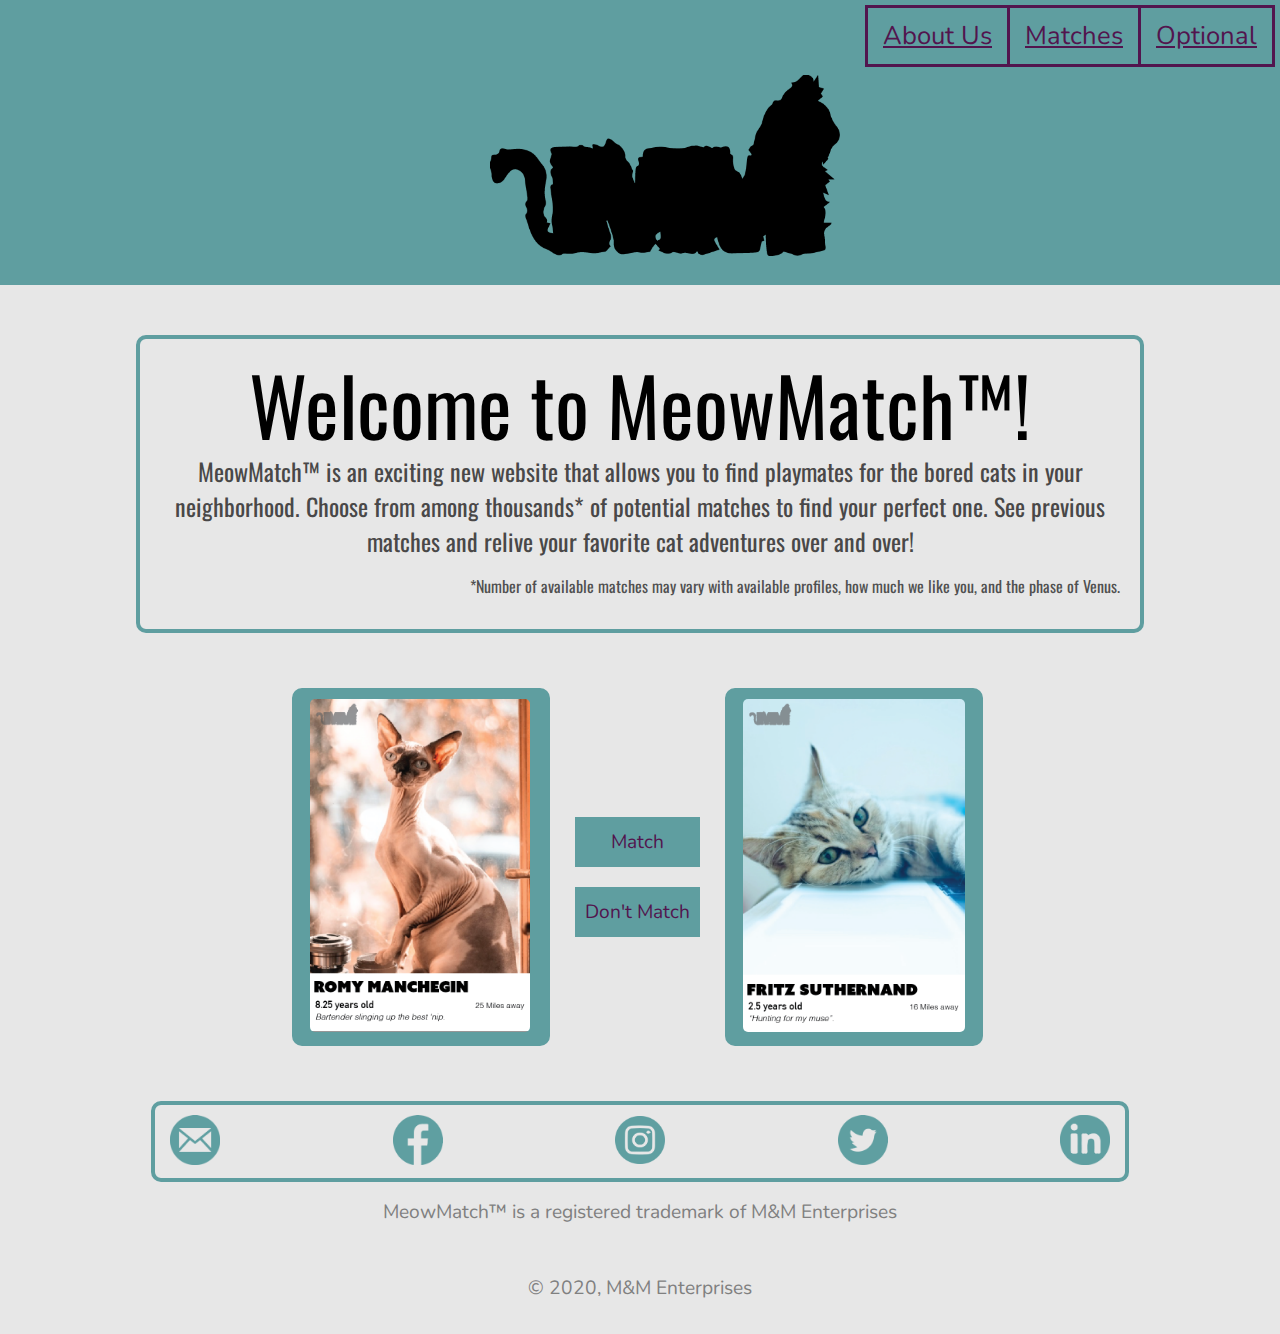
<file: index.html>
<!DOCTYPE html>
<html lang="en">
  <head>
    <meta charset="UTF-8">
    <meta name="viewport" content="width=device-width, initial-scale=1.0">
    <title>MeowMatch</title>
    <link href="https://fonts.googleapis.com/css2?family=Comfortaa:wght@500&display=swap" rel="stylesheet">
    <link rel="stylesheet" href="CSS/reset.css">
    <link rel="stylesheet" href="CSS/style.css">
    <link href="https://fonts.googleapis.com/css2?family=Nunito:wght@300&display=swap" rel="stylesheet">
    <link href="https://fonts.googleapis.com/css2?family=Nunito:wght@300;900&display=swap" rel="stylesheet">
    <link href="https://fonts.googleapis.com/css2?family=Anton&family=Nunito:wght@300;900&display=swap" rel="stylesheet">
    <link href="https://fonts.googleapis.com/css2?family=Bowlby+One+SC&family=Staatliches&display=swap" rel="stylesheet">
    <link href="https://fonts.googleapis.com/css2?family=Oswald:wght@300;600&display=swap" rel="stylesheet">
    <link href="https://fonts.googleapis.com/css2?family=Balsamiq+Sans:ital,wght@1,700&display=swap" rel="stylesheet">
    <link href="https://fonts.googleapis.com/css2?family=Bungee+Shade&family=Comfortaa:wght@500&family=Gruppo&family=Lilita+One&display=swap" rel="stylesheet">
  </head>
  <body>
    <header>
      <section>
        <section id="logo">
          <img src="imagesChris/MeowMatchLogo.png" alt="MM-logo">
        </section>
        <nav class="horizontal-nav">
          <a href="aboutus.html">About Us</a>
          <a href="matches.html">Matches</a>
          <a href="index.html">Optional</a>
        </nav>
      </section>
    </header>
    <main>
      <section id="intro">
        <h2 id="welcome">Welcome to MeowMatch&trade;!</h2>
        <h2 id="welcomeParagraph">MeowMatch&trade; is an exciting new website that allows you to find playmates for the bored cats in your neighborhood. Choose from among thousands&#42; of potential matches to find your perfect one. See previous matches and relive your favorite cat adventures over and over!</h2>
        <p id="disclaimer">&#42;Number of available matches may vary with available profiles, how much we like you, and the phase of Venus.</p>
      </section>
      <section id="card-match">
        <div id="left-card">
          <div id="left-card-front" class="card-front"></div>
          <div id="left-card-back" class="card-back"></div>
        </div>
        <div>
          <button id="match-button">Match</button>
          <button id="non-match-button">Don't Match</button>  
        </div>
        <div id="right-card">
          <div id="right-card-front" class="card-front"></div>
          <div id="right-card-back" class="card-back"></div>
        </div>
      </section>
    </main>
    <footer>
      <nav>
        <a href="mailto: circularfile@meowmatch.com">
          <img src="imagesChris/email.logo.png" alt="email-icon" target="_blank" >
        </a>
        <span id="footer-nav-spacer">&nbsp;</span>
        <a href="https://www.facebook.com/HappyCatsOnline/" target="_blank" >
          <img src="imagesChris/facebook.logo.color.corrected.png" alt="facebook-icon">
        </a>
        <span id="footer-nav-spacer">&nbsp;</span>
        <a href="https://www.instagram.com/explore/tags/meowmatch/" target="_blank" >
          <img src="imagesChris/instagram.logo.color.corrected.png" alt="instagram-icon">
        </a>
        <span id="footer-nav-spacer">&nbsp;</span>
        <a href="https://twitter.com/meowmatches" target="_blank" >
          <img src="imagesChris/twitter.logo.png" alt="twitter-icon">
        </a>
        <span id="footer-nav-spacer">&nbsp;</span>
        <a href="https://www.linkedin.com/cats" target="_blank">
          <img src="imagesChris/linkedin.logo.png" alt="linkedin-icon">
        </a>
      </nav>
      <h3>MeowMatch&trade; is a registered trademark of M&M Enterprises</h3>
      <h3 id="footerbottom">&copy; 2020, M&M Enterprises</h3>
    </footer>
  </body>
  <script src="JS/cat.js"></script>
  <script src="JS/app.js"></script>
  <script src="JS/cats-exec.js"></script>
</html>
</file>
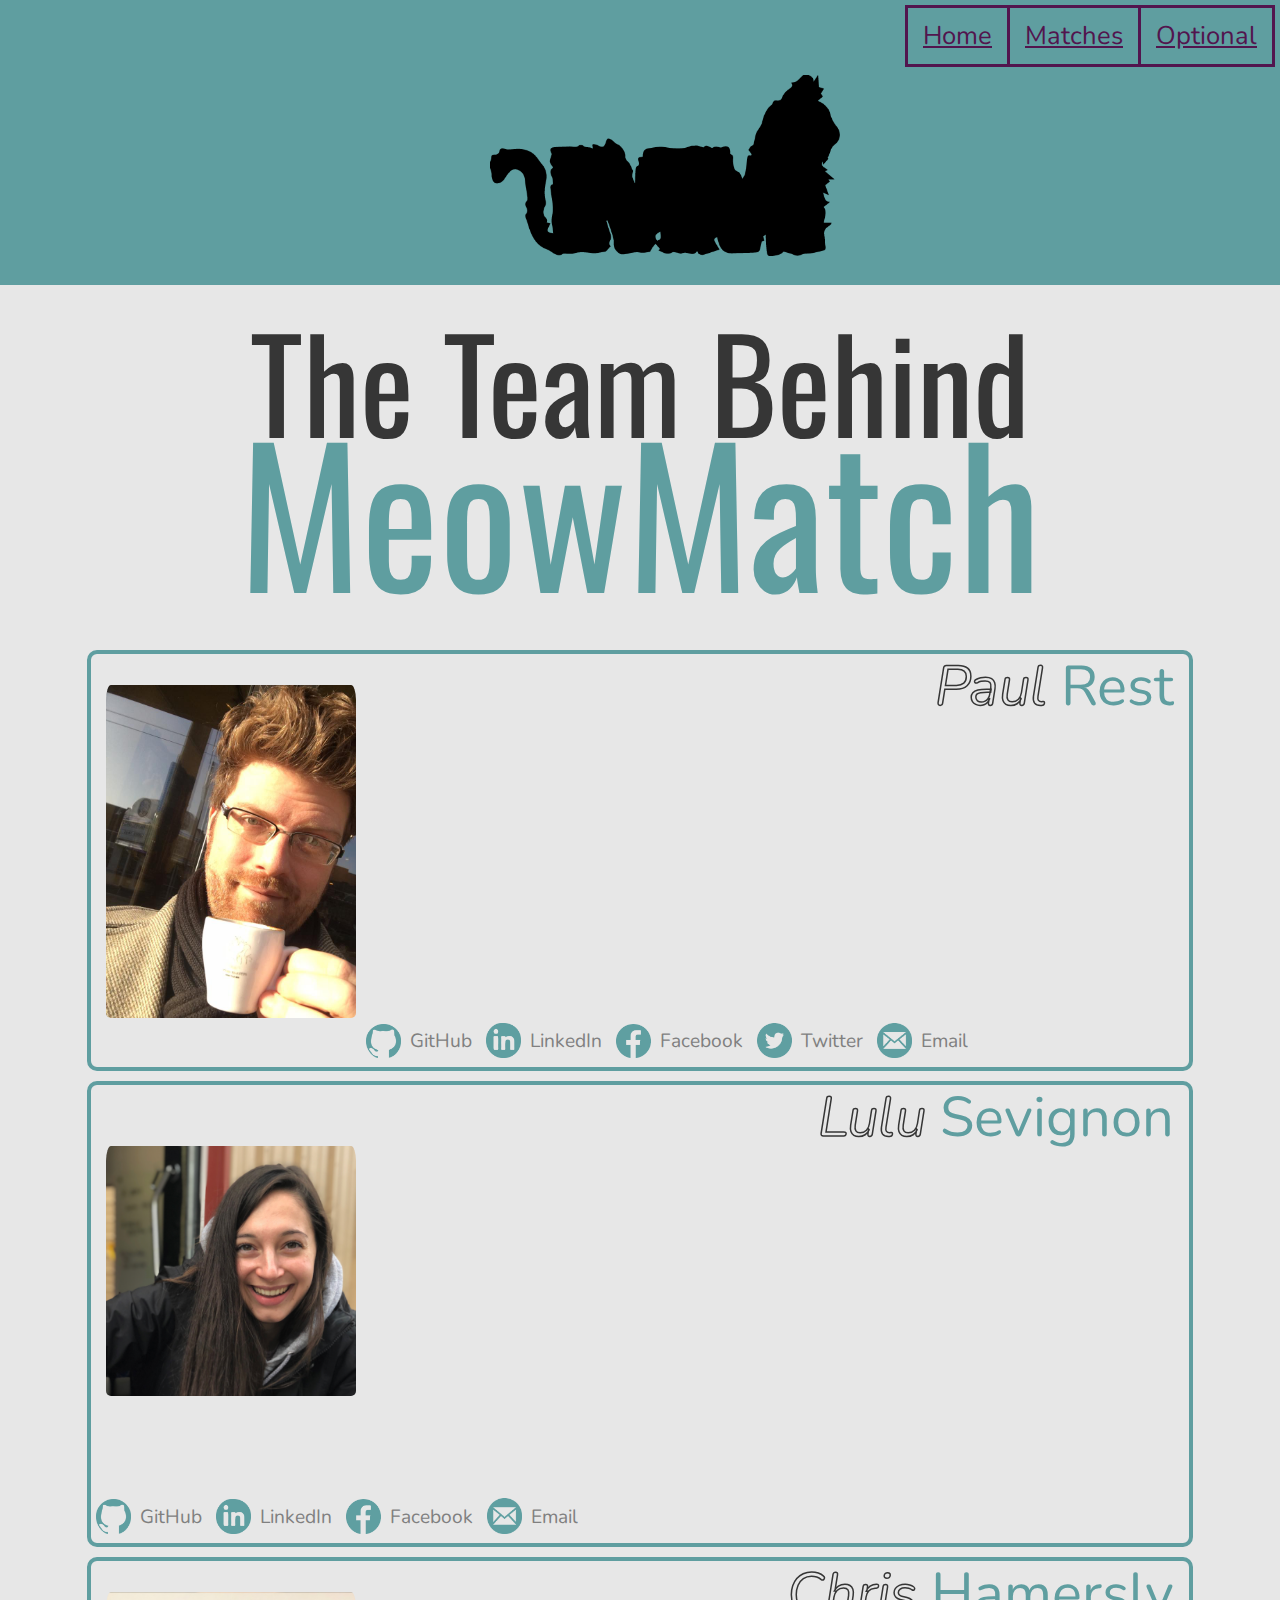
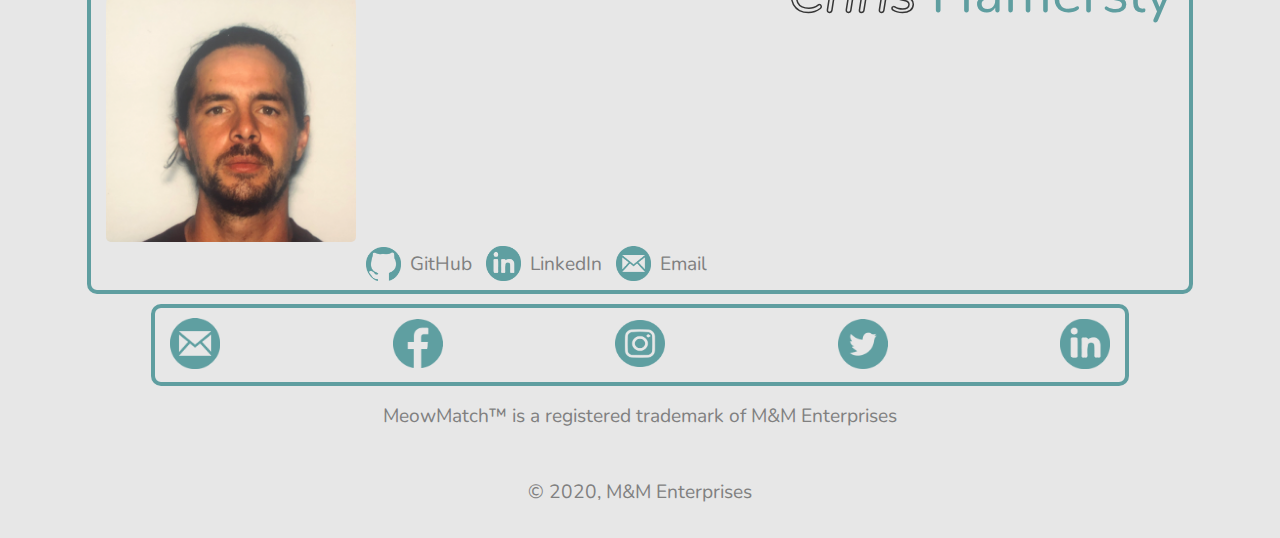
<file: aboutus.html>
<!DOCTYPE html>
<html lang="en">
  <head>
    <meta charset="UTF-8">
    <meta name="viewport" content="width=device-width, initial-scale=1.0">
    <title>Document</title>
    <link rel="stylesheet" href="CSS/reset.css">
    <link rel="stylesheet" href="CSS/style.css">
    <link href="https://fonts.googleapis.com/css2?family=Comfortaa:wght@500&display=swap" rel="stylesheet">
    <link rel="stylesheet" href="CSS/reset.css">
    <link rel="stylesheet" href="CSS/style.css">
    <link href="https://fonts.googleapis.com/css2?family=Nunito:wght@300&display=swap" rel="stylesheet">
    <link href="https://fonts.googleapis.com/css2?family=Nunito:wght@300;900&display=swap" rel="stylesheet">
    <link href="https://fonts.googleapis.com/css2?family=Anton&family=Nunito:wght@300;900&display=swap" rel="stylesheet">
    <link href="https://fonts.googleapis.com/css2?family=Bowlby+One+SC&family=Staatliches&display=swap" rel="stylesheet">
    <link href="https://fonts.googleapis.com/css2?family=Oswald:wght@300;600&display=swap" rel="stylesheet">
    <link href="https://fonts.googleapis.com/css2?family=Balsamiq+Sans:ital,wght@1,700&display=swap" rel="stylesheet">
    <link href="https://fonts.googleapis.com/css2?family=Bungee+Shade&family=Comfortaa:wght@500&family=Gruppo&family=Lilita+One&display=swap" rel="stylesheet">
  </head>
  <body>
    <header>
      <section>
        <section id="logo">
          <img id = "logohover"src="imagesChris/MeowMatchLogo.png" alt="MM-logo">
        </section>
        <nav class="horizontal-nav">
          <a href="index.html">Home</a>
          <a href="matches.html">Matches</a>
          <a href="index.html">Optional</a>
        </nav>
      </section>
    </header>
    <main>
      <h1 id="about-us-header">The Team Behind<br><span id="meowmatch"> MeowMatch</span></h1>
      <section class="bio">
        <h4 id="names"><span id="paul">Paul</span> Rest</h4><span>
        <img id="paulpic" src="imagesChris/BioPhoto-PaulRest.jpg" alt="paul-rest-bio-photo"></span>
        <p id="bio-ppaul">
          I’m Paul. After years of wanting to do a coding bootcamp and it just never fitting in with life and work, I finally found the opportunity in April 2020, and took on Code Fellow’s full-time program. I am primarily interested in becoming a back-end developer, although along the way I am learning a great deal about full stack development. I have been programming to one degree or another since 2011, going so far as to build an iOS app in 2015. I have extensive customer facing experience, including in tech, and am excellent at mediating between what is possible with current technology and client expectations.
        </p>
        <ul class="bio-links">
          <li>
            <a href="https://github.com/paulmrest/" target="_blank">
              <img src="imagesChris/github.logo.png" alt="github-icon" class="icon-image">
              <span class="social-link-text">GitHub</span>
            </a>
          </li>
          <li>
            <a href="https://www.linkedin.com/in/paulmichaelrest/" target="_blank">
              <img src="imagesChris/linkedin.logo.png" alt="linkedin-icon" class="icon-image">
              <span class="social-link-text">LinkedIn</span>
            </a>
          </li>
          <li>
            <a href="https://www.facebook.com/paul.rest.5/" target="_blank">
              <img src="imagesChris/facebook.logo.color.corrected.png" alt="facebook-icon" class="icon-image">
              <span class="social-link-text">Facebook</span>
            </a>
          </li>
          <li>
            <a href="https://twitter.com/vaticdart" target="_blank">
              <img src="imagesChris/twitter.logo.png" alt="github-icon" class="icon-image">
              <span class="social-link-text">Twitter</span>
            </a>
          </li>
          <li>
            <a href="mailto:paulmrest@gmail.com" target="_blank">
              <img src="imagesChris/email.logo.png" alt="email-icon" class="icon-image">
              <span class="social-link-text">Email</span>
            </a>
          </li>
        </ul>
      </section>
      <section class="bio">
        <h4 id="names"><span id="lulu">Lulu</span> Sevignon</h4>
        <img id="lulupic"src="imagesChris/BioPhoto-LuluSevignon.png" alt="lulu-sevignon-bio-photo">
        <p id="bio-plulu">
          I’m Lulu and before coming to code fellows I worked in the wine industry where I used to manage a wine club. One of my tasks was to keep the website updated. Using Wordpress, I enjoyed being able to make content changes and that experience made me want to learn how to code to be able to create websites from scratch. Here at Code Fellows I want to expand my knowledge of HTML, CSS and Javascript and become comfortable with web development. I come from a background where customer service is very important. I am now able to understand customer needs and this concept also applies to developing websites whether it is with clients or users. I’m excited to get more exposure to feedback and learn how user experience design will influence my work.
        </p>
        <ul class="bio-links">
          <li>
            <a href="https://github.com/luluse" target="_blank">
              <img src="imagesChris/github.logo.png" alt="github-icon" class="icon-image">
              <span class="social-link-text">GitHub</span>
            </a>
          </li>
          <li>
            <a href="https://www.linkedin.com/in/lulu-sevignon/" target="_blank">
              <img src="imagesChris/linkedin.logo.png" alt="linkedin-icon" class="icon-image">
              <span class="social-link-text">LinkedIn</span>
            </a>
          </li>
          <li>
            <a href="https://www.facebook.com/ludivine.sevignon" target="_blank">
              <img src="imagesChris/facebook.logo.color.corrected.png" alt="facebook-icon" class="icon-image">
              <span class="social-link-text">Facebook</span>
            </a>
          </li>
          <li>
            <a href="mailto:ludivine.sevignon@gmail.com" target="_blank">
              <img src="imagesChris/email.logo.png" alt="email-icon" class="icon-image">
              <span class="social-link-text">Email</span>
            </a>
          </li>
        </ul>
      </section>
      <section class="bio">
        <h4 id="names"><span id="chris">Chris</span> Hamersly</h4><div id="maincontainer">
        <img id="chrispic"src="imagesChris/BioPhoto-ChrisHamersly.png" alt="chris-hamersly-bio-photo">
        <p id="bio-pchris">
          I'm Chris.  Before coming to codefellows I worked as a graphic designer and traveling screen printer, criss-crossing the country many times a month. I worked hard to manage all of the moving parts that comes with working live events, all while keeping clients happy.  I had to make changes, and problem solve very quickly, and I'm really excited to explore my experience of problem solving and technology. 
        </p>
        <ul class="bio-links">
          
          <li>
            <a href="https://github.com/christopherhamersly" target="_blank">
              <img src="imagesChris/github.logo.png" alt="github-icon" class="icon-image">
              <span class="social-link-text">GitHub</span>
            </a>
          </li>
          <li>
            <a href="https://www.linkedin.com/in/christopher-hamersly" target="_blank">
              <img src="imagesChris/linkedin.logo.png" alt="linkedin-icon" class="icon-image">
              <span class="social-link-text">LinkedIn</span>
            </a>
          </li>
          <li>
            <a id="buttonaction" href="mailto:christopherhamersly@gmail.com" target="_blank">
              <img src="imagesChris/email.logo.png" alt="email-icon" class="icon-image">
              <span class="social-link-text">Email</span>
            </a>
          </li>
      </section>
    </main>
    <footer>
      <nav>
        <a href="mailto: circularfile@meowmatch.com" target="_blank">
          <img src="imagesChris/email.logo.png" alt="email-icon">
        </a>
        <span id="footer-nav-spacer">&nbsp;</span>
        <a href="https://www.facebook.com/HappyCatsOnline/" target="_blank">
          <img src="imagesChris/facebook.logo.color.corrected.png" alt="facebook-icon">
        </a>
        <span id="footer-nav-spacer">&nbsp;</span>
        <a href="https://www.instagram.com/explore/tags/meowmatch/" target="_blank">
          <img src="imagesChris/instagram.logo.color.corrected.png" alt="instagram-icon">
        </a>
        <span id="footer-nav-spacer">&nbsp;</span>
        <a href="https://twitter.com/meowmatches" target="_blank">
          <img src="imagesChris/twitter.logo.png" alt="twitter-icon">
        </a>
        <span id="footer-nav-spacer">&nbsp;</span>
        <a href="https://www.linkedin.com" target="_blank">
          <img src="imagesChris/linkedin.logo.png" alt="linkedin-icon">
        </a>
      </nav>
      <h3>MeowMatch&trade; is a registered trademark of M&M Enterprises</h3>
      <h3>&copy; 2020, M&M Enterprises</h3>
    </footer>
  </body>
  <script src="JS/app.js"></script>
  <script src="JS/cat.js"></script>
</html>
</file>
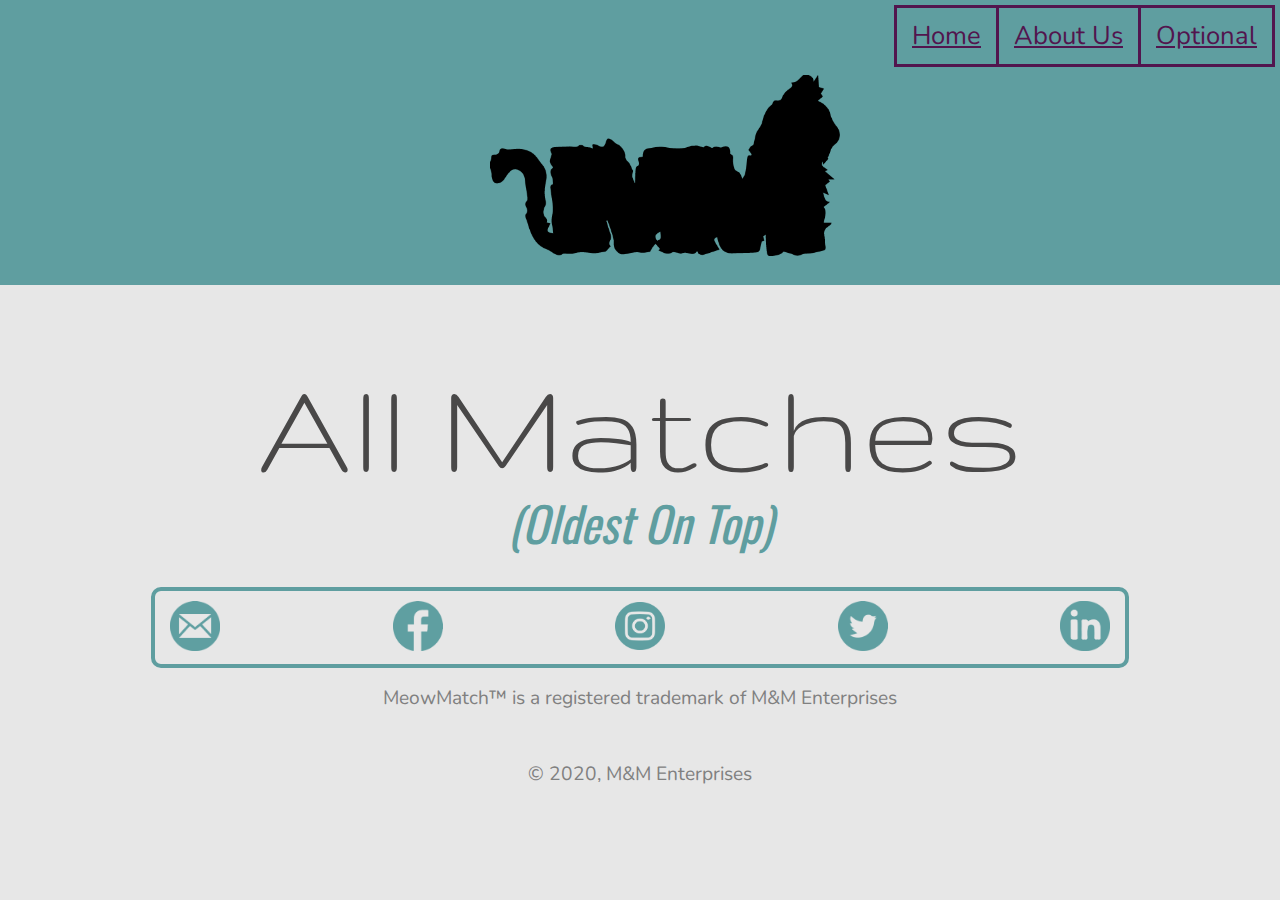
<file: matches.html>
<!DOCTYPE html>
<html lang="en">
  <head>
    <meta charset="UTF-8">
    <meta name="viewport" content="width=device-width, initial-scale=1.0">
    <title>MeowMatch</title>
    <link rel="stylesheet" href="CSS/reset.css">
    <link rel="stylesheet" href="CSS/style.css">
    <link href="https://fonts.googleapis.com/css2?family=Comfortaa:wght@500&display=swap" rel="stylesheet">
    <link rel="stylesheet" href="CSS/reset.css">
    <link rel="stylesheet" href="CSS/style.css">
    <link href="https://fonts.googleapis.com/css2?family=Nunito:wght@300&display=swap" rel="stylesheet">
    <link href="https://fonts.googleapis.com/css2?family=Nunito:wght@300;900&display=swap" rel="stylesheet">
    <link href="https://fonts.googleapis.com/css2?family=Anton&family=Nunito:wght@300;900&display=swap" rel="stylesheet">
    <link href="https://fonts.googleapis.com/css2?family=Bowlby+One+SC&family=Staatliches&display=swap" rel="stylesheet">
    <link href="https://fonts.googleapis.com/css2?family=Oswald:wght@300;600&display=swap" rel="stylesheet">
    <link href="https://fonts.googleapis.com/css2?family=Balsamiq+Sans:ital,wght@1,700&display=swap" rel="stylesheet">
    <link href="https://fonts.googleapis.com/css2?family=Bungee+Shade&family=Comfortaa:wght@500&family=Gruppo&family=Lilita+One&display=swap" rel="stylesheet">
  </head>
  <body>
    <header>
      <section>
        <section id="logo">
          <img src="imagesChris/MeowMatchLogo.png" alt="MM-logo">
        </section>
        <nav class="horizontal-nav">
          <a href="index.html">Home</a>
          <a href="aboutus.html">About Us</a>
          <a href="index.html">Optional</a>
        </nav>
      </section>
    </header>
    <main>
      <section id="matches-title">
        <h1 id="matchesontop">All Matches </h1>
        <p id="oldestontop">(Oldest On Top)</p>
      </section>
      <section id="matches-list">
      </section>
    </main>
    <footer>
      <nav>
        <a href="mailto: circularfile@meowmatch.com" target="_blank">
          <img src="imagesChris/email.logo.png" alt="email-icon">
        </a>
        <span id="footer-nav-spacer">&nbsp;</span>
        <a href="https://www.facebook.com/HappyCatsOnline/" target="_blank" >
          <img src="imagesChris/facebook.logo.color.corrected.png" alt="facebook-icon">
        </a>
        <span id="footer-nav-spacer">&nbsp;</span>
        <a href="https://www.instagram.com/explore/tags/meowmatch/" target="_blank" >
          <img src="imagesChris/instagram.logo.color.corrected.png" alt="instagram-icon">
        </a>
        <span id="footer-nav-spacer">&nbsp;</span>
        <a href="https://twitter.com/meowmatches" target="_blank" >
          <img src="imagesChris/twitter.logo.png" alt="twitter-icon">
        </a>
        <span id="footer-nav-spacer">&nbsp;</span>
        <a href="https://www.linkedin.com" target="_blank" >
          <img src="imagesChris/linkedin.logo.png" alt="linkedin-icon">
        </a>
      </nav>
      <h3>MeowMatch&trade; is a registered trademark of M&M Enterprises</h3>
      <h3>&copy; 2020, M&M Enterprises</h3>
    </footer>
  </body>
  <script src="JS/app.js"></script>
  <script src="JS/cat.js"></script>
  <script src="JS/matches.js"></script>
  <script src="JS/matches-exec.js"></script>
</html>
</file>
<file: CSS/style.css>
header>section {
  background-color: cadetblue;
  height: 285px;
  width: 100%;
  margin-bottom: 50px;
}

section#logo {
  float: left;
  height: auto;
  overflow: auto;
  margin-top: 75px;
  max-width:100%;
}


section#logo img {
  left: calc(50% - 150px);
  position: absolute;
  width: 350px; 
}

nav.horizontal-nav {
  display: flex;
  float: right;
  margin-right: 5px;
  margin-top: 5px;
  vertical-align: top;
}

nav.horizontal-nav a:hover {
  background-color: rgb(218, 224, 242);
  color: rgb(17, 17, 68);
}

nav.horizontal-nav a {
  border-bottom: 3px solid rgb(82, 21, 78);
  border-top: 3px solid rgb(82, 21, 78);
  color: rgb(82, 21, 78);
  font-size: 1.6em;
  padding: 15px;
  
}

nav.horizontal-nav a:first-child {
  border-left: 3px solid rgb(82, 21, 78);
}

nav.horizontal-nav a:not(:last-child) {
  border-right: 3px solid rgb(82, 21, 78);
}

nav.horizontal-nav a:last-child {
  border-right: 3px solid rgb(82, 21, 78);
}

h1 {
  font-size: 2.6em;
  padding: 10px;
  text-align: center;
}

h1#about-us-header {
  color: rgb(54, 54, 54);
  font-family: 'Oswald', sans-serif;
  font-size: 8em;
  line-height: 130px;
  text-align: left;
  text-align: center;
  position: relative;
  bottom: 30px;
  /* text-shadow: 1.5px 1.5px cadetblue;  */
}

section#matches-list {
  margin: 10px 0px;
}

section#intro {
  border: 4px solid cadetblue;
  border-radius: 10px;
  margin: 30px auto;
  max-width: 75%;
  padding: 20px;
  text-align: center;
  /* margin-bottom: 30px; */
}

section#intro h2 { 
  padding: 5px;
}

section#intro p {
  text-align: right;
}

section#card-match {
  align-items: center;
  display: flex;
  justify-content: center;
  vertical-align: middle;
  margin-bottom: 30px;  
}

.cat-match-title{
  color: rgb(104, 104, 105);
  font-size: 2.5em;
  font-family:'Nunito', sans-serif; 
  text-transform: uppercase;
  text-align: center;
  padding-bottom: 20px;
  padding-top: 20px;
}

.story-section{
  color:rgb(80, 80, 82);
  font-family: 'Nunito', sans-serif;
  font-size: 2em;
  line-height: 25px;
  text-align: justify;
  text-justify: inter-word; 
  
}
.card-front {
  backface-visibility: hidden;
  /* bottom: 0px; */
  background-color: cadetblue;
  height: 100%;
  position: absolute;
  width: 100%;
  z-index: 2;
}

form{
  color: rgb(104, 104, 105);
  font-family: 'Nunito', sans-serif;
  font-size: 1.5em;
  padding: 2px;
}
div#left-card {
  border: 4px solid cadetblue;
  border-radius: 10px;
  cursor: pointer;
  height: 350px;
  margin: 25px;
  perspective: 1000px;
  transform-style: preserve-3d;
  transition: transform 1s;
  width: 250px;
}

div#right-card {
  border: 4px solid cadetblue;
  border-radius: 10px;
  cursor: pointer;
  height: 350px;
  margin: 25px;
  margin-right: 30px;
  perspective: 1000px;
  transform-style: preserve-3d;
  transition: transform 1s;
  width:350px;
  width: 250px; 
}

.card-back {
  background-color: rgb(105, 104, 105);
  border-radius: 5px;
  color: rgb(196, 193, 193);
  font-size: .8em;
  font-family: 'Nunito', sans-serif;
  height: 100%;
  line-height: 25px;
  position: absolute;
  text-align: center;
  transform: scale(-1, 1);
  vertical-align: middle;
  width: 100%;
  z-index: 1;
  }


.cat-bio {
  color: white;
  font-size: 1.35em;
  padding: 10px;
  text-align: left;
}

section#card-match img {
  border-radius: 5px;
  left:14px;
  max-width: 100%;
  max-height: 95%;
  position: relative;
  top: 7px;
}

button {
  background-color: cadetblue;
  border: none;
  color: rgb(82, 21, 78);
  display: block;
  font-size: 1.2em;
  height: 50px;
  margin-top: 20px;
  width: 125px;
  font-family: 'Nunito', sans-serif;;
}

button:hover {
  background-color: rgb(218, 224, 242);
  color: rgb(17, 17, 68);
}

footer>nav {
  align-items: center;
  border: 4px solid cadetblue;
  border-radius: 10px;
  display: flex;
  justify-content: center;
  margin: auto;
  max-width: 75%;
  padding: 0px 5px;
}

footer>nav a {
  padding: 10px;
  text-align: center;
}

footer>nav a:hover{
  opacity:50%
}

footer>nav img {
  width: 50px;
}

span#footer-nav-spacer {
  width: 175px;
}

footer h3 {
  color: grey;
  font-family: 'Nunito', sans-serif;
  font-size: 1.2em;
  line-height: 1px;
  padding-top: 30px;
  padding-bottom: 45px;
  text-align: center;
}

#welcome{
  font-family: 'Oswald', sans-serif;  
  font-size: 5em;
}

#matchesontop {
  color: rgb(73, 72, 72);
  font-family: 'Gruppo', sans-serif;
  font-size: 9em;
  line-height: px;
  padding-bottom: 0px;
  padding-top: 20px;
  
}

#oldestontop {
  color: cadetblue;
  font-family:'Oswald', sans-serif;
  font-style: italic;
  font-size: 3em;
  padding-bottom: 30px;
  text-align: center;
}

#welcomeParagraph {
  color: rgb(73, 72, 72);
  font-size: 1.5em;
  font-family:'Oswald', sans-serif;
  line-height: 35px;
}
  
#disclaimer {
  color: rgb(80, 80, 80);
  font-family:'Oswald', sans-serif;
  font-size: 1em;
  line-height: 45px;
}

a {
  color: grey;
  font-family:'Nunito', sans-serif;
}

#chrispic {
  border-radius: 15px;
  bottom: 30px;
  position: relative;
}

#chrispic:hover{
  border-radius: 15px;
  opacity:30%;
  transition:3s;
}
#paulpic{
  border-radius: 15px;
  bottom: 30px;
  position: relative;
}

#paulpic:hover{
  border-radius: 15px;
  opacity:30%;
  transition:3s;
}

#lulupic{ 
  transition:3s;
  border-radius: 15px;
}

#lulupic:hover{
  border-radius: 15px;
  opacity: 30%;
  transition:3s;
}

body{
  background-color: rgb(231, 231, 231);
}

section.bio img:not(.icon-image) {
  float: left;
  padding: 0px 10px 10px 10px;
  max-width: 250px;
}

#names{
  color:cadetblue;
  font-size:3.5em;
  font-family: 'Nunito', sans-serif;
  padding-right: 10px;
  text-align: right;
}

#meowmatch{
  color: cadetblue;
  font-size: 1.45em;
}
 #paul{
  color:  rgb(231, 231, 231);
  font-style: italic;
  -webkit-text-stroke: 1.5px rgb(54, 54, 54);
}

#lulu {
  color:  rgb(231, 231, 231);
  font-style: italic;
  -webkit-text-stroke: 1.5px rgb(54, 54, 54);
}

#chris{
  color:  rgb(231, 231, 231);
  font-style: italic;
  -webkit-text-stroke: 1.5px rgb(54, 54, 54);
}

#bio-p{
  color: black;
  font-family: 'Nunito', sans-serif;
}

#bio-ppaul{
  color:  rgb(231, 231, 231);
  line-height: 40px;
  padding:9px;
  position:relative;
  text-align: justify;
  text-justify: inter-word;
}

#bio-ppaul:hover{
  color:  rgb(54, 54, 54);
  line-height: 40px;
  padding:9px;
  position:relative;
  transition: 5s;
  text-align: justify;
  text-justify: inter-word;
}

#bio-plulu{
  color:  rgb(231, 231, 231);
  line-height: 36px;
  padding: 9px;
  text-align: justify;
  text-justify: inter-word;
}

#bio-plulu:hover{
  color:  rgb(54, 54, 54);
  line-height: 36px;
  padding: 9px;
  text-align: justify;
  text-justify: inter-word;
  transition: 5s;
}

#bio-pchris{
  color:  rgb(231, 231, 231);
  line-height: 40px;
  padding: 7px;
  text-align: justify;
  text-justify: inter-word;
}

#bio-pchris:hover{
  color:  rgb(54, 54, 54);
  line-height: 40px;
  padding: 7px;
  transition: 5s;
  text-align: justify;
  text-justify: inter-word;
}

#bio-p:hover{
  color:black;
  font-family: 'Nunito', sans-serif;
  transition: 1.5s;
}

section.bio {
  border: 4px solid cadetblue;
  border-radius: 10px;
  clear: left;
  margin: 10px auto;
  max-width: 85%;
  overflow: hidden;
  padding: 5px;
}

section.bio h3 {
  font-size: 1.5em;
  margin-bottom: 10px;
  text-align: center;
}

section.bio p {
  font-size: 1.25em;
  font-family: 'Nunito', sans-serif;
  margin-bottom: 10px;
}

ul.bio-links {
  margin-top: 10px;
}

ul.bio-links li {
  display: inline;
}
ul.bio-links li:hover{
  opacity:45%
}

ul.bio-links li:not(:first-child) {
  margin-left: 10px;
  
}

section.bio a {
  text-decoration: none;
}

span.social-link-text {
  bottom: 11px;
  font-size: 1.2em;
  margin-left: 5px;
  position: relative;
}

section.bio img.icon-image {
  width: 35px;
}

footer {
  clear: left;
}

/* Dynamically Rendered Matches */
section#matches-list {
  align-items: center;
}

section.match-section {
  border: 4px solid cadetblue;
  border-radius: 10px;
  padding: 10px;
  margin: 10px auto;
  max-width: 75%;
}

section.match-images {
  display: flex;
  justify-content: center;
}

section.match-images img {
  align-self: center;
  border-radius: 15px;
  max-width: 25%;
  margin-bottom: 30px;
  padding: 20px 20px 0px 20px;
}
section.match-images img:hover {
  align-self: center;
  border-radius: 15px;
  margin-bottom: 30px;
  max-width: 30%;
  transition:2s;
}

section.match-images img.left-match-image {
  margin-right: 15px;
}

section.match-images img.right-match-image {
  margin-left: 15px;
}

section.story-section {
  font-size: 1.2em;
  margin-bottom: 10px;
  padding: 0px 15px;
}

/* Animations */
.left-presentation {
  animation-name: leftCardPresentation;
  animation-duration: 1.0s;
}

.right-presentation {
  animation-name: rightCardPresentation;
  animation-duration: 1.0s;
}

.left-card-match {
  animation-name: matchLeftCard;
  animation-duration: 0.75s;
  animation-fill-mode: forwards;
}

.right-card-match {
  animation-name: matchRightCard;
  animation-duration: 0.75s;
  animation-fill-mode: forwards;
}

.left-card-non-match {
  animation-name: nonMatchLeftCard;
  animation-duration: 1.0s;
  animation-fill-mode: forwards;
}

.right-card-non-match {
  animation-name: nonMatchRightCard;
  animation-duration: 1.0s;
  animation-fill-mode: forwards;
}

.left-card-flip-to-back {
  animation-name: flipLeftCard;
  animation-duration: 0.5s;
  animation-fill-mode: forwards;
}

.right-card-flip-to-back {
  animation-name: flipRightCard;
  animation-duration: 0.5s;
  animation-fill-mode: forwards;
}

.left-card-flip-to-front {
  animation-name: flipLeftCard;
  animation-duration: 0.5s;
  animation-direction: reverse;
  animation-fill-mode: forwards;
}

.right-card-flip-to-front {
  animation-name: flipRightCard;
  animation-duration: 0.5s;
  animation-direction: reverse;
  animation-fill-mode: forwards;
}


/* Keyframes */

/* Presentation */
@keyframes leftCardPresentation {
  0% {
    transform: translate(-60vw, 10vw) rotate(-30deg);
  }
  100% {
    transform: translate(0%) rotate(0deg);
  }
}

@keyframes rightCardPresentation {
  0% {
    transform: translate(60vw, 10vw) rotate(30deg);
  }
  100% {
    transform: translate(0%) rotate(0deg);
  }
}

/* Match */
@keyframes matchLeftCard {
  100% {
    transform: translate(50px, -60vw) rotate(15deg);
  }
}

@keyframes matchRightCard {
  100% {
    transform: translate(-50px, -60vw) rotate(-15deg);
  }
}

/* Non-Match */
@keyframes nonMatchLeftCard {
  50% {
    transform: translate(-25vw, 50vw) rotate(-15deg);
  }
  100% {
    transform: translate(-65vw, 100vw) rotate(-60deg);
  }
}

@keyframes nonMatchRightCard {
  50% {
    transform: translate(25vw, 50vw) rotate(15deg);
  }
  100% {
    transform: translate(65vw, 100vw) rotate(60deg);
  }
}

/* 3D Rotations */
@keyframes flipLeftCard {
  100% {
    transform: rotateY(180deg);
  }
}

@keyframes flipRightCard {
  100% {
    transform: rotateY(-180deg);
  }
}
</file>
